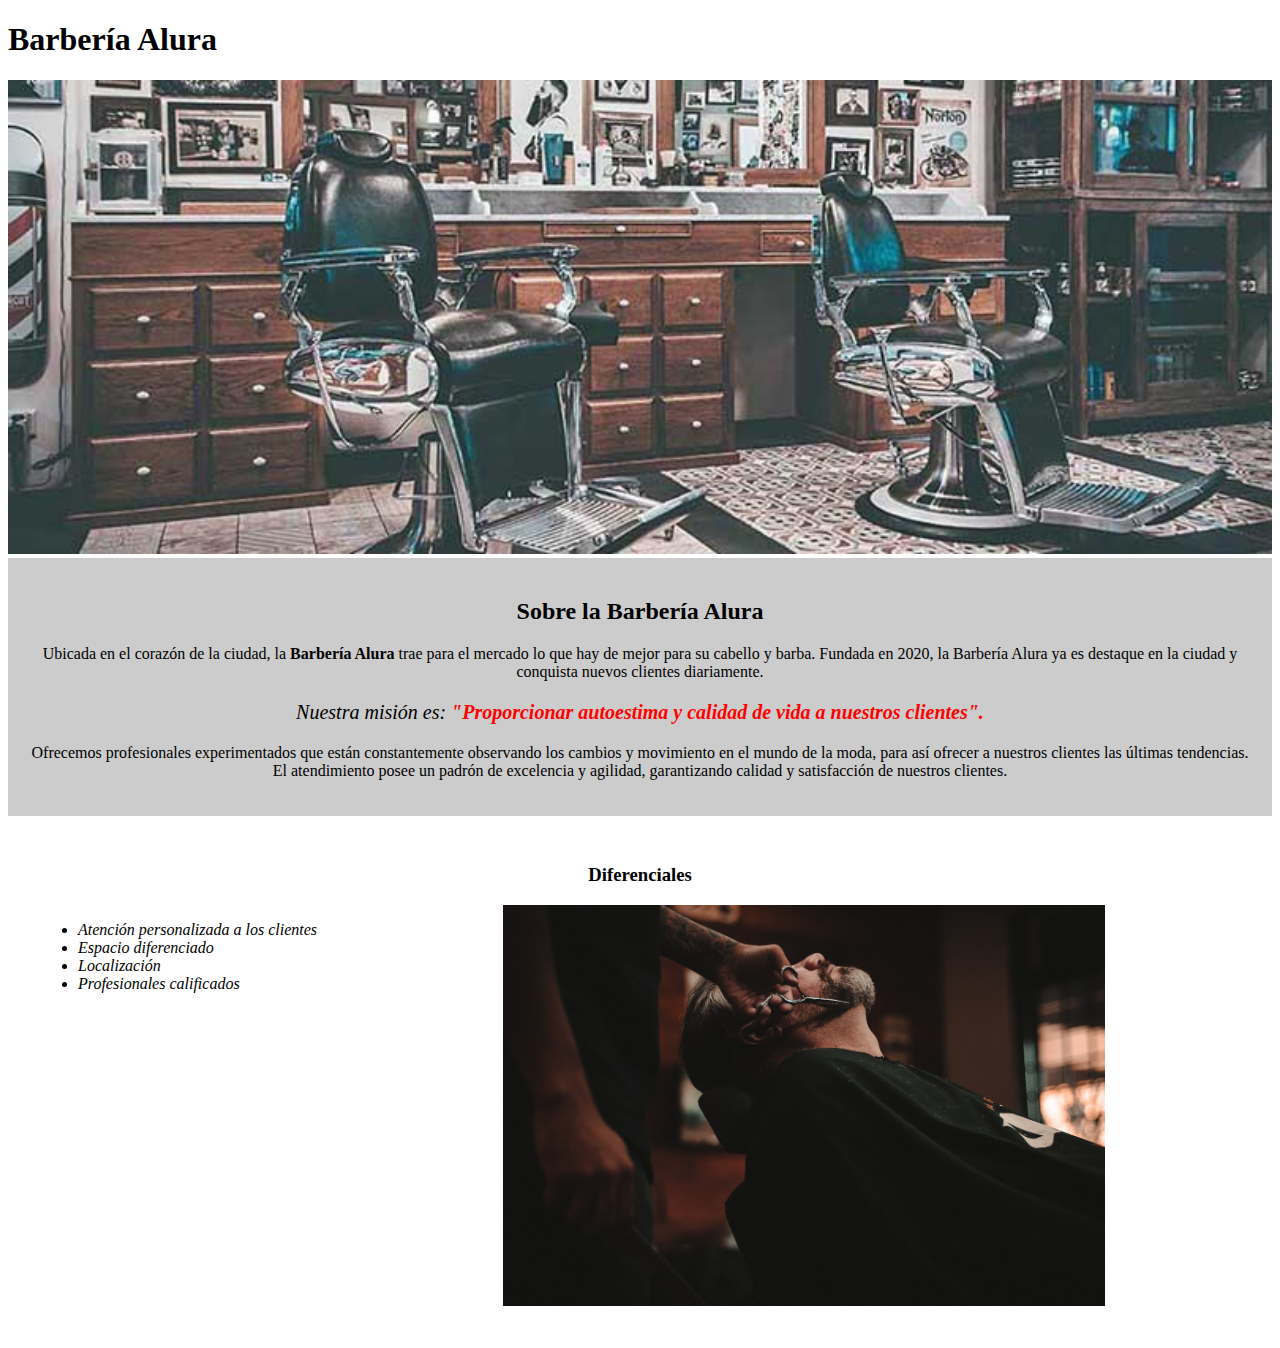
<file: index.htm>
<!DOCTYPE html>
<html lang="es-419">
    <head>
        <meta charset="UTF-8">
        <meta http-equiv="X-UA-Compatible" content="IE=edge">
        <meta name="viewport" content="width=device-width, initial-scale=1.0">

        <title>Barbería Alura</title>
        <link rel="stylesheet" href="styles/style.css">

    </head>

    <body>

        <header>
            <h1 class="titulo-principal">Barbería Alura</h1>
        </header>

        <img id="banner" src="img/banner.jpg">

        <div class="principal">

            <h2 class="titulo-centralizado">Sobre la Barbería Alura</h2>

            <p>Ubicada en el corazón de la ciudad, la <strong>Barbería Alura</strong> trae para el mercado lo que hay de mejor para su cabello y barba. Fundada en 2020, la Barbería Alura ya es destaque en la ciudad y conquista nuevos clientes diariamente.</p>

            <p id="mision"><em>Nuestra misión es: <strong>"Proporcionar autoestima y calidad de vida a nuestros clientes".</strong></em></p>

            <p>Ofrecemos profesionales experimentados que están constantemente observando los cambios y movimiento en el mundo de la moda, para así ofrecer a nuestros clientes las últimas tendencias. El atendimiento posee un padrón de excelencia y agilidad, garantizando calidad y satisfacción de nuestros clientes.</p>

        </div>

        <div class="diferenciales">

            <h3 class="titulo-centralizado">Diferenciales</h3>

            <ul>
                <li class="items">Atención personalizada a los clientes</li>
                <li class="items">Espacio diferenciado</li>
                <li class="items">Localización</li>
                <li class="items">Profesionales calificados</li>
            </ul>

            <img src="img/diferenciales.jpg" class="imagenDiferenciales">
        </div>


    </body>
</html>
</file>
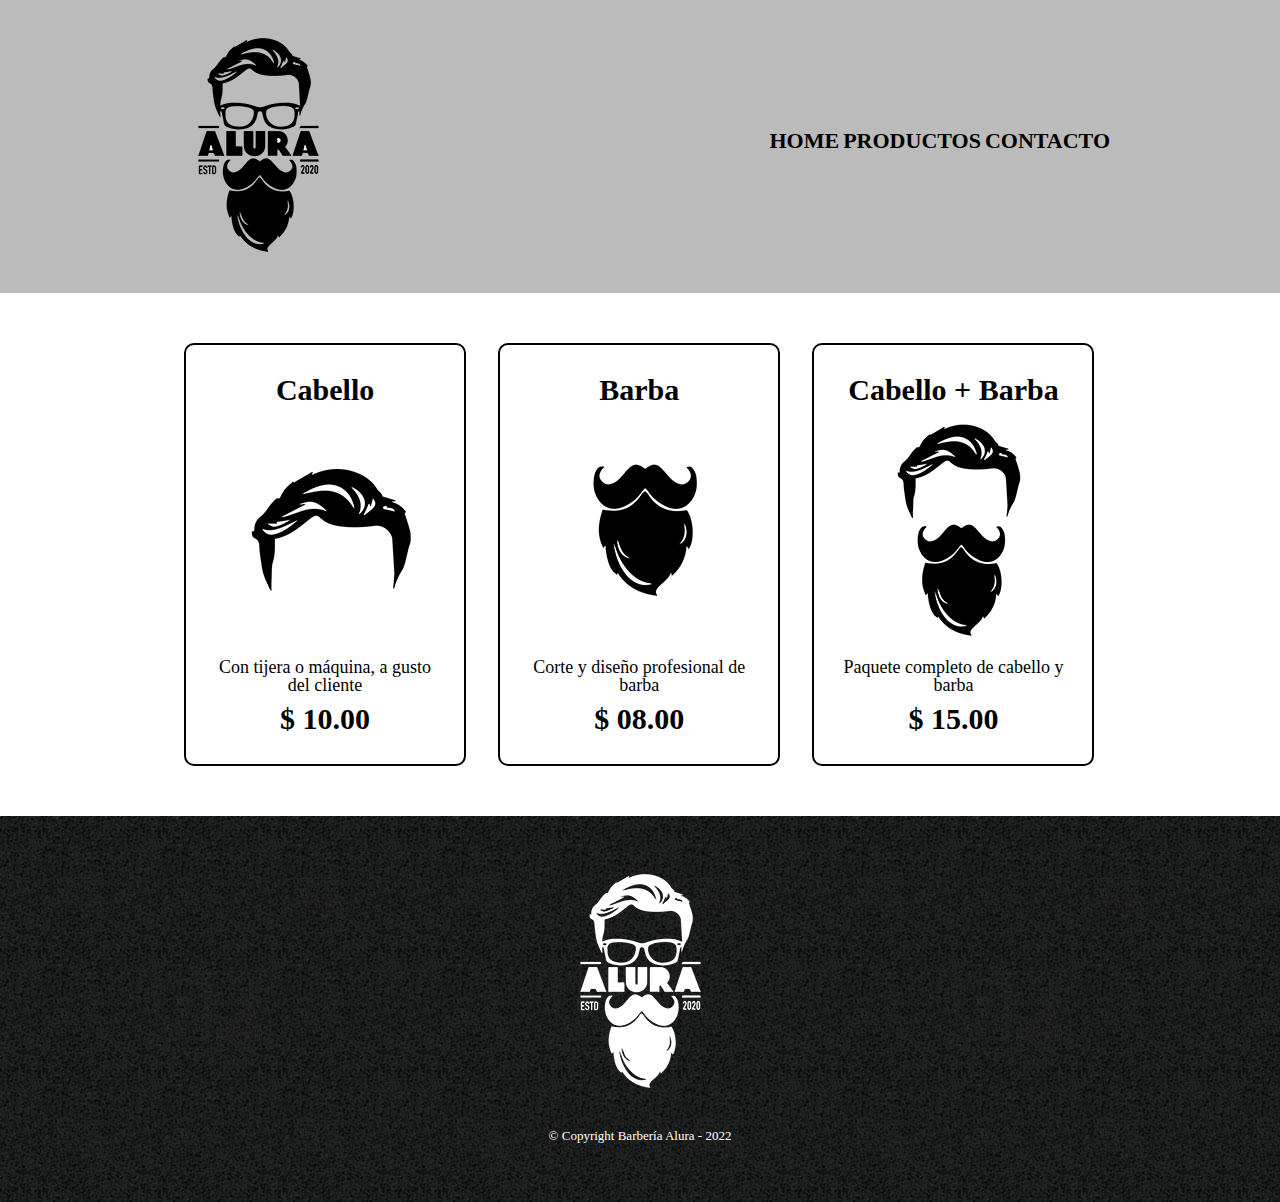
<file: productos.html>
<!DOCTYPE html>
<html lang="es-419">
    <head>
        <meta charset="UTF-8">
        <meta http-equiv="X-UA-Compatible" content="IE=edge">
        <meta name="viewport" content="width=device-width, initial-scale=1.0">
        <title>Productos - Barbería alura</title>
        <link rel="stylesheet" href="styles/reset.css">
        <link rel="stylesheet" href="styles/productos.css">
    </head>
    <body>
        <header>
            <div class="caja">
                <h1><img src="img/logo.png"></h1>
                <nav>
                    <ul>
                        <li><a href="index.htm">Home</a></li>
                        <li><a href="productos.html">Productos</a></li>
                        <li><a href="contacto.html">Contacto</a></li>
                    </ul>
                </nav>
            </div>
        </header>
        <main>
            <ul class="productos">
                <li>
                    <h2>Cabello</h2>
                    <img src="img/cabello.jpg">
                    <p class="producto-descripcion">Con tijera o máquina, a gusto del cliente</p>
                    <p class="producto-precio">$ 10.00</p>
                </li>
                <li>
                    <h2>Barba</h2>
                    <img src="img/barba.jpg">
                    <p class="producto-descripcion">Corte y diseño profesional de barba</p>
                    <p class="producto-precio">$ 08.00</p>
                </li>
                <li>
                    <h2>Cabello + Barba</h2>
                    <img src="img/cabello+barba.jpg">
                    <p class="producto-descripcion">Paquete completo de cabello y barba</p>
                    <p class="producto-precio">$ 15.00</p>
                    </li>
            </ul>
        </main>

        <footer>
            <img src="img/logo-blanco.png">
            <p class="copyright">&copy Copyright Barbería Alura - 2022</p>
        </footer>
    </body>
</html>
</file>
<file: styles/style.css>
.titulo-principal{
    paddin-left: 30px;
}

#banner{
    width: 100%;
}

.principal{
    background: #CCCCCC;
    padding: 20px;
}

.titulo-centralizado{
    text-align: center;
}

p{
    text-align: center;
}

em strong{
    color: red;
}

#mision{
    font-size: 20px;
}

.diferenciales{
    background: #FFFFFF;
    padding: 30px;
}

.items{
    font-style: italic;
}

ul{
    display: inline-block;
    vertical-align: top;
    width: 20%;
    margin-right: 15%;
}

.imagenDiferenciales{
    width: 50%;
}
</file>
<file: styles/productos.css>
header{
    background-color: #BBBBBB;
    padding: 20px 0;
}

.caja{
    width: 940px;
    position: relative;
    margin: 0 auto;
}

nav{
    position: absolute;
    top: 110px;
    right: 0;
}

nav li{
    display: inline;
    margin: 0 0 0 15;
}

nav a{
    text-transform: uppercase;
    color: #000000;
    font-weight: bold;
    font-size: 22px;
    text-decoration: none;
}

nav a:hover{
    color: #c78c19;
    text-decoration: underline;
}

.productos{
    width: 940px;
    margin: 0 auto;
    padding: 50px;
}


.productos li{
    display: inline-block;
    text-align: center;
    width: 30%;
    vertical-align: top;
    margin: 0 1.5%;
    padding: 30px 20px;
    box-sizing: border-box;
    border: 2px solid #000000;
    border-radius: 10px;
}

.productos li:hover{
    border-color: #c78c19;
}

.productos li:active{
    border-color: #088c19;
}

.productos h2{
    font-size: 30px;
    font-weight: bold;
}

.productos li:hover h2{
    font-size: 33px;
}

.producto-descripcion{
    font-size: 18px;
}

.producto-precio{
    font-size: 30px;
    font-weight: bold;
    margin-top: 10px;
}

footer{
    text-align: center;
    background: url(../img/bg.jpg);
    padding: 40px;
}

.copyright{
    color: white;
    font-size: 13px;
    margin: 20px;
}
</file>
